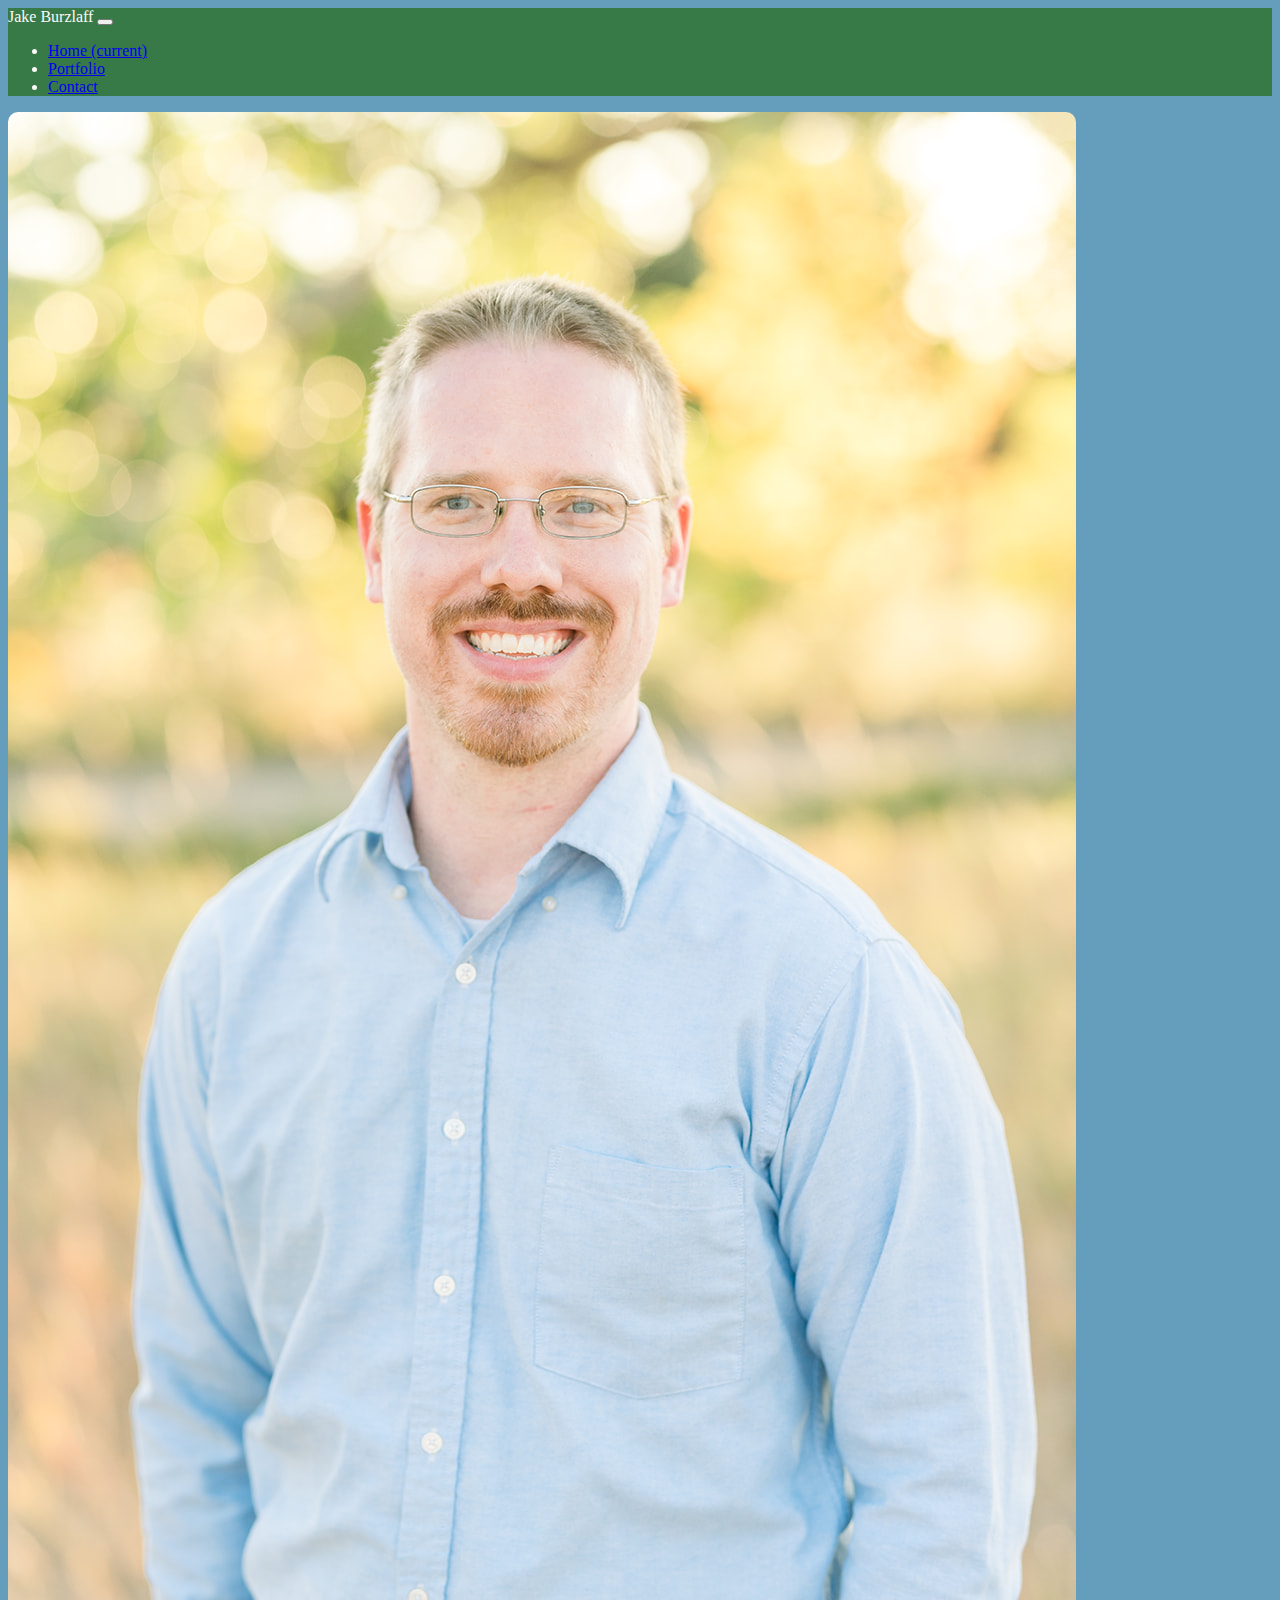
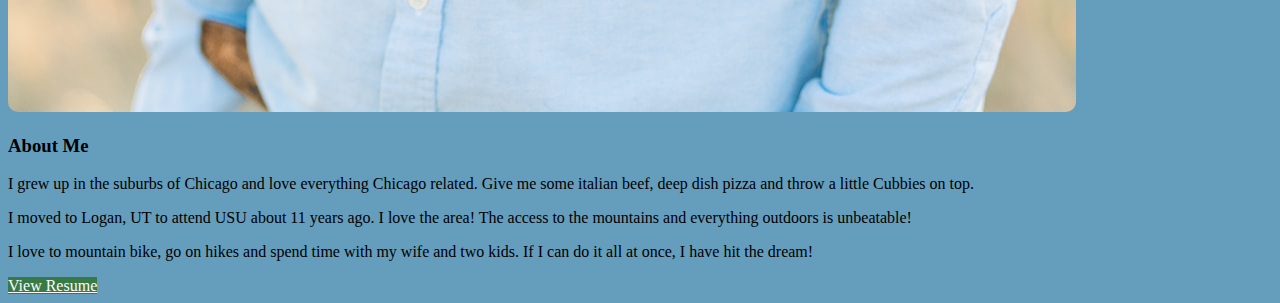
<file: index.html>
<!DOCTYPE html>
<html lang="en">

<head>
    <meta charset="UTF-8">
    <meta name="viewport" content="width=device-width, initial-scale=1, shrink-to-fit=no">
    <title>Jake Burzlaff</title>
    <!-- Bootstrap style sheet -->
    <link rel="stylesheet" href="https://stackpath.bootstrapcdn.com/bootstrap/4.5.0/css/bootstrap.min.css"
        integrity="sha384-9aIt2nRpC12Uk9gS9baDl411NQApFmC26EwAOH8WgZl5MYYxFfc+NcPb1dKGj7Sk" crossorigin="anonymous">
    <link rel="stylesheet" href="style.css">
</head>

<body class="body-color">
    <!-- NavBar -->
    <header>
        <nav class="navbar navbar-expand-sm navbar-dark btn-style">
            <a class="navbar-brand">Jake Burzlaff</a>
            <!-- collapsing navigation to dropdown list -->
            <button class="navbar-toggler" type="button" data-toggle="collapse" data-target="#navbarNav"
                aria-controls="navbarNav" aria-expanded="false" aria-label="Toggle navigation">
                <span class="navbar-toggler-icon"></span>
            </button>
            <!-- list of links -->
            <div class="collapse navbar-collapse " id="navbarNav">
                <ul class="navbar-nav">
                    <li class="nav-item">
                        <a class="nav-link active" href="./index.html">Home <span class="sr-only">(current)</span></a>
                    </li>
                    <li class="nav-item">
                        <a class="nav-link" href="./portfolio.html">Portfolio</a>
                    </li>
                    <li class="nav-item">
                        <a class="nav-link" href="./contact.html">Contact</a>
                    </li>
                </ul>
            </div>
        </nav>
    </header>


    <div class="container">
        <main>
            <div class="row mt-5">
                <div class="col-sm-4 d-sm-flex justify-content-center align-items-center">
                    <img src="./assets/headshot.jpg" class="img-flud img-thumbnail card-border" alt="placeholder image">
                </div>
                <div class="col-sm-8">
                    <div class="row text-light">
                        <h3>About Me</h3>
                    </div>
                    <div class="row d-flex justify-content-sm-center text-light">
                        <p>
                            I grew up in the suburbs of Chicago and love everything Chicago related. Give me some
                            italian
                            beef, deep dish pizza and throw a little Cubbies on top.
                        </p>
                        <p>
                            I moved to Logan, UT to attend USU
                            about 11 years ago. I love the area! The access to the mountains and everything outdoors is
                            unbeatable!
                        </p>
                        <p>
                            I love to mountain bike, go on hikes and spend time with my wife and two kids. If I can do
                            it
                            all at once, I have hit the dream!
                        </p>
                    </div>
                    <a href="./assets/Resume.pdf" class="btn btn-sm btn-style">View Resume</a>
                    <div>
                    </div>
                </div>
            </div>
        </main>
    </div>


    <!-- Bootstrap javascript -->
    <script src="https://code.jquery.com/jquery-3.5.1.slim.min.js"
        integrity="sha384-DfXdz2htPH0lsSSs5nCTpuj/zy4C+OGpamoFVy38MVBnE+IbbVYUew+OrCXaRkfj"
        crossorigin="anonymous"></script>
    <script src="https://cdn.jsdelivr.net/npm/popper.js@1.16.0/dist/umd/popper.min.js"
        integrity="sha384-Q6E9RHvbIyZFJoft+2mJbHaEWldlvI9IOYy5n3zV9zzTtmI3UksdQRVvoxMfooAo"
        crossorigin="anonymous"></script>
    <script src="https://stackpath.bootstrapcdn.com/bootstrap/4.5.0/js/bootstrap.min.js"
        integrity="sha384-OgVRvuATP1z7JjHLkuOU7Xw704+h835Lr+6QL9UvYjZE3Ipu6Tp75j7Bh/kR0JKI"
        crossorigin="anonymous"></script>

</body>

</html>
</file>
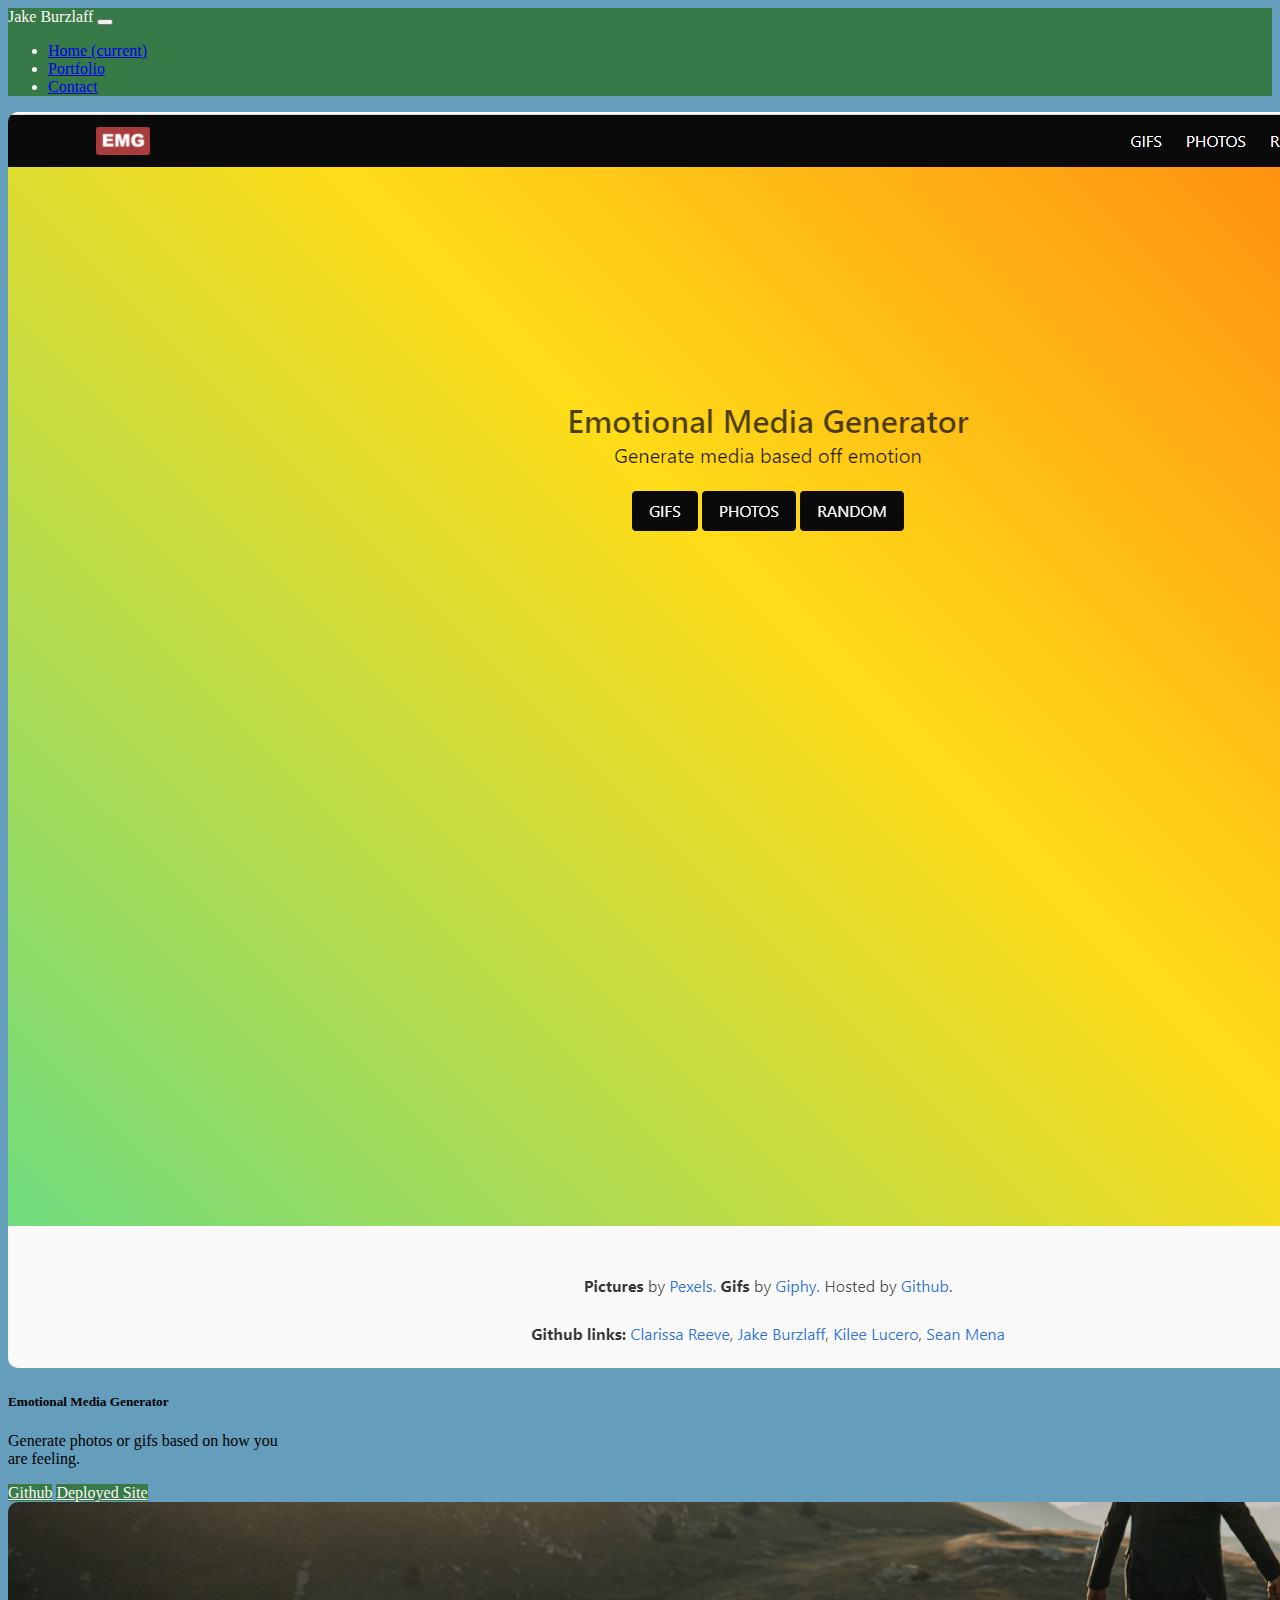
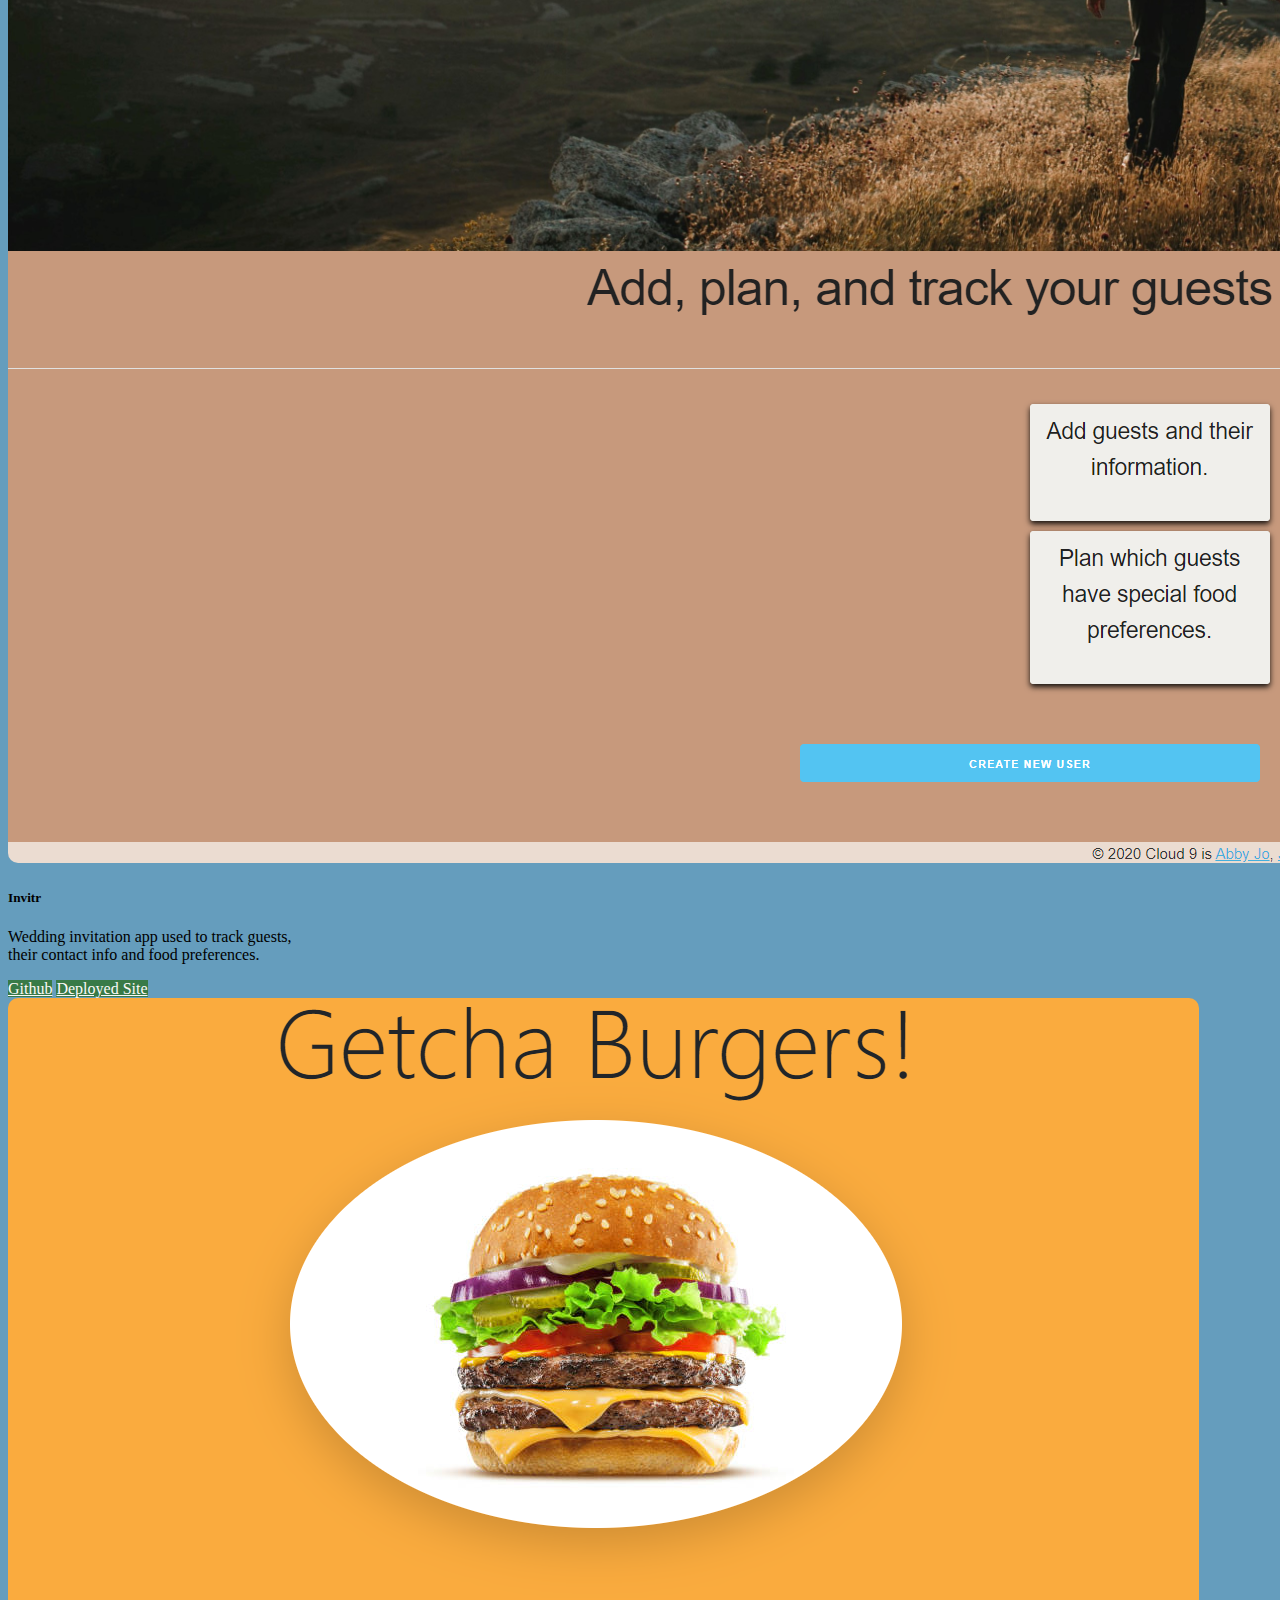
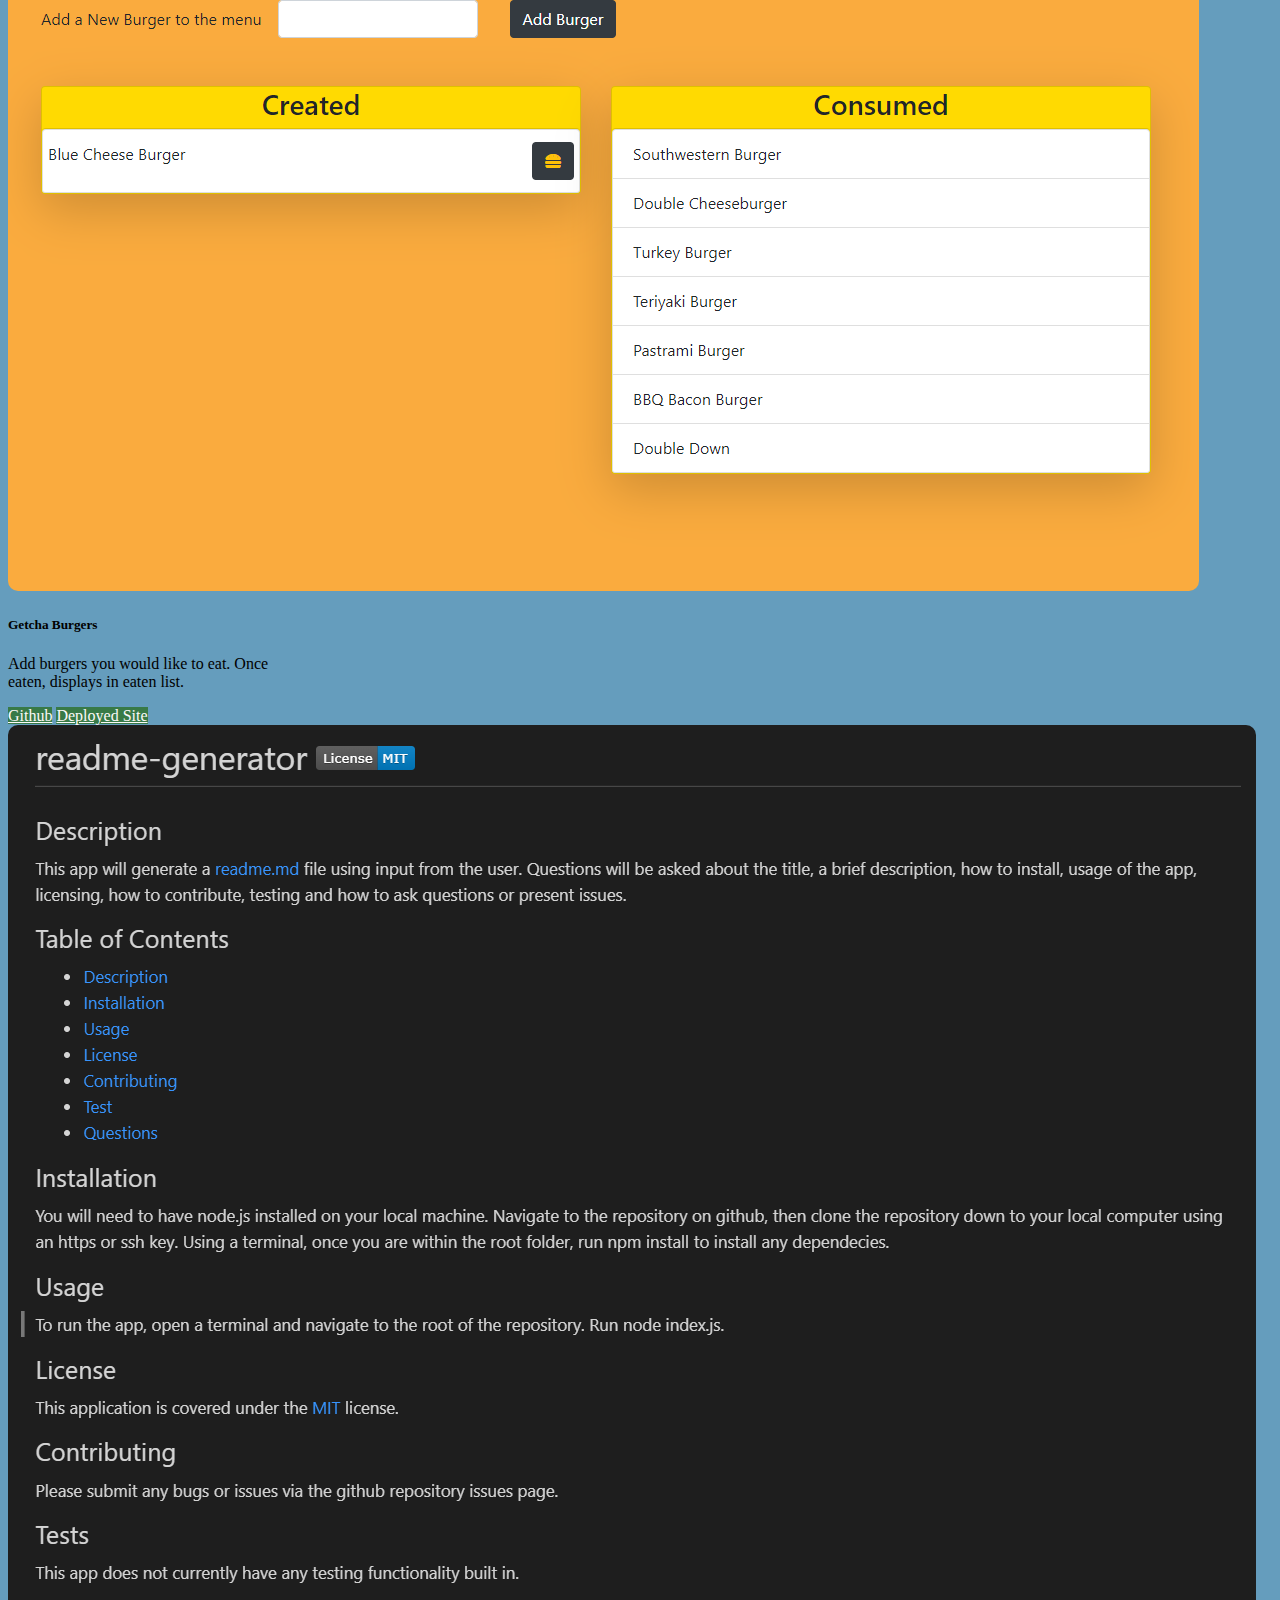
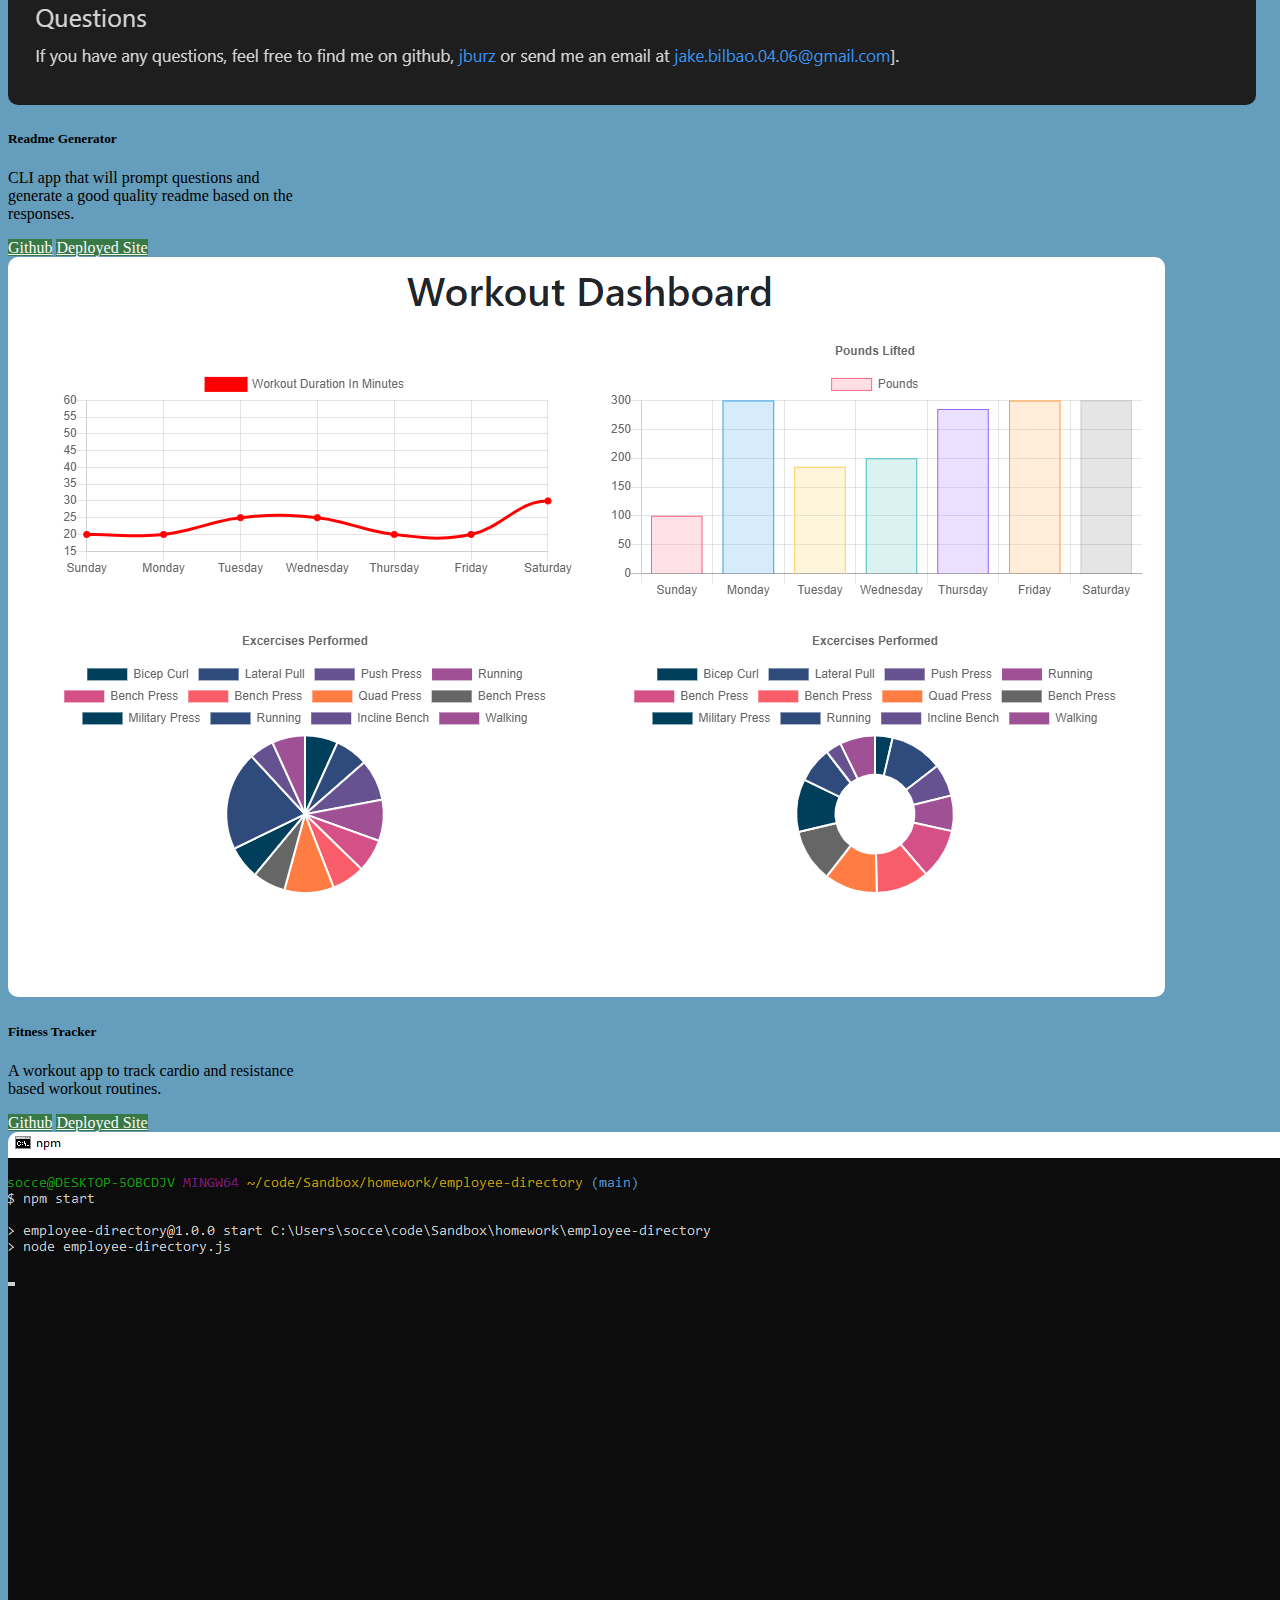
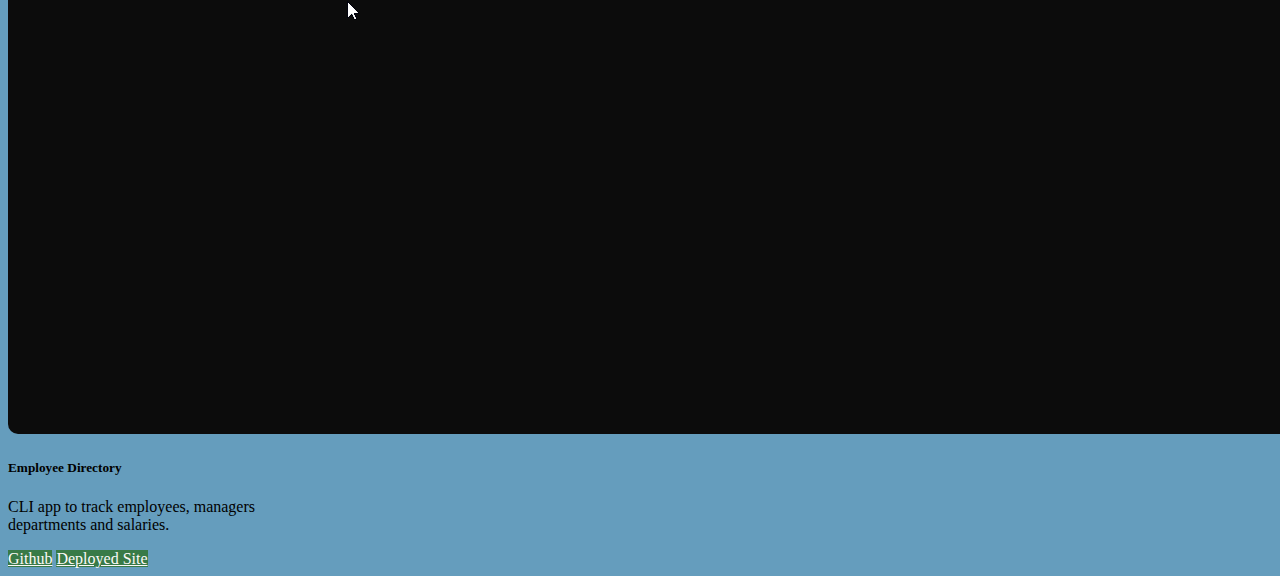
<file: portfolio.html>
<!DOCTYPE html>
<html lang="en">

<head>
    <meta charset="UTF-8">
    <meta name="viewport" content="width=device-width, initial-scale=1, shrink-to-fit=no">
    <title>Jake Burzlaff</title>
    <!-- Bootstrap style sheet -->
    <link rel="stylesheet" href="https://stackpath.bootstrapcdn.com/bootstrap/4.5.0/css/bootstrap.min.css"
        integrity="sha384-9aIt2nRpC12Uk9gS9baDl411NQApFmC26EwAOH8WgZl5MYYxFfc+NcPb1dKGj7Sk" crossorigin="anonymous">
    <link rel="stylesheet" href="style.css">
</head>

<body class="body-color">
    <!-- NavBar -->
    <header>
        <nav class="navbar navbar-expand-sm navbar-dark btn-style">
            <a class="navbar-brand">Jake Burzlaff</a>
            <!-- collapsing navigation to dropdown list -->
            <button class="navbar-toggler" type="button" data-toggle="collapse" data-target="#navbarNav"
                aria-controls="navbarNav" aria-expanded="false" aria-label="Toggle navigation">
                <span class="navbar-toggler-icon"></span>
            </button>
            <!-- list of links -->
            <div class="collapse navbar-collapse " id="navbarNav">
                <ul class="navbar-nav">
                    <li class="nav-item">
                        <a class="nav-link" href="./index.html">Home <span class="sr-only">(current)</span></a>
                    </li>
                    <li class="nav-item active">
                        <a class="nav-link" href="./portfolio.html">Portfolio</a>
                    </li>
                    <li class="nav-item">
                        <a class="nav-link" href="./contact.html">Contact</a>
                    </li>
                </ul>
            </div>
        </nav>
    </header>

    <div class="container">
        <main>


            <div class="row mt-5 mb-4">
                <div class="col-sm-4 d-sm-flex justify-content-center align-items-center">
                    <div class="card card-border" style="width: 18rem;">
                        <img src="./assets/EMG.png" class="img-fluid img-thumbnail img-border" alt="...">
                        <div class="card-body">
                            <h5 class="card-title">Emotional Media Generator</h5>
                            <p class="card-text">Generate photos or gifs based on how you are feeling.</p>
                            <a href="https://github.com/clarissareeve/Emotional_Media_Generator" target="_blank"
                                class="btn btn-sm btn-style">Github</a>
                            <a href="https://clarissareeve.github.io/Emotional_Media_Generator/" target="_blank"
                                class="btn btn-sm btn-style">Deployed
                                Site</a>
                        </div>
                    </div>
                </div>
                <div class="col-sm-4 d-sm-flex justify-content-center align-items-center">
                    <div class="card card-border" style="width: 18rem;">
                        <img src="./assets/Invitr.png" class="img-fluid img-thumbnail  img-border" alt="...">
                        <div class="card-body">
                            <h5 class="card-title">Invitr</h5>
                            <p class="card-text">Wedding invitation app used to track guests, their contact info and
                                food preferences.</p>
                            <a href="https://github.com/jburz/Invitr" target="_blank"
                                class="btn btn-sm btn-style">Github</a>
                            <a href="https://scary-cat-18885.herokuapp.com/" target="_blank"
                                class="btn btn-sm btn-style">Deployed Site</a>
                        </div>
                    </div>
                </div>
                <div class="col-sm-4 d-sm-flex justify-content-center align-items-center">
                    <div class="card card-border" style="width: 18rem;">
                        <img src="./assets/getchaBurgers.png" class="img-fluid img-thumbnail img-border" alt="...">
                        <div class="card-body">
                            <h5 class="card-title">Getcha Burgers</h5>
                            <p class="card-text">Add burgers you would like to eat. Once eaten, displays in eaten list.
                            </p>
                            <a href="https://github.com/jburz/burger-tracker" target="_blank"
                                class="btn btn-sm btn-style">Github</a>
                            <a href="https://nameless-reef-29910.herokuapp.com/" target="_blank"
                                class="btn btn-sm btn-style">Deployed Site</a>
                        </div>
                    </div>
                </div>
            </div>

            <div class=" row mb-4">
                <div class="col-sm-4 d-sm-flex justify-content-center align-items-center">
                    <div class="card card-border" style="width: 18rem;">
                        <img src="./assets/readmeSample.png" class="img-fluid img-thumbnail img-border" alt="...">
                        <div class="card-body">
                            <h5 class="card-title">Readme Generator</h5>
                            <p class="card-text">CLI app that will prompt questions and generate a good
                                quality readme
                                based on the responses.</p>
                            <a href="https://github.com/jburz/readme-generator" target="_blank"
                                class="btn btn-sm btn-style">Github</a>
                            <a href="" target="_blank" class="btn btn-sm btn-style">Deployed
                                Site</a>
                        </div>
                    </div>
                </div>
                <div class="col-sm-4 d-sm-flex justify-content-center align-items-center">
                    <div class="card card-border" style="width: 18rem;">
                        <img src="./assets/fitnessTracker.png" class="img-fluid img-thumbnail img-border" alt="...">
                        <div class="card-body">
                            <h5 class="card-title">Fitness Tracker</h5>
                            <p class="card-text">A workout app to track cardio and resistance based
                                workout routines.
                            </p>
                            <a href="https://github.com/jburz/track-my-workouts" target="_blank"
                                class="btn btn-sm btn-style">Github</a>
                            <a href="https://salty-headland-79788.herokuapp.com/" target="_blank"
                                class="btn btn-sm btn-style">Deployed Site</a>
                        </div>
                    </div>
                </div>
                <div class="col-sm-4 d-sm-flex justify-content-center align-items-center">
                    <div class="card card-border" style="width: 18rem;">
                        <img src="./assets/employeeDirectory.gif" class="img-fluid img-thumbnail img-border" alt="...">
                        <div class="card-body">
                            <h5 class="card-title">Employee Directory</h5>
                            <p class="card-text">CLI app to track employees, managers departments and
                                salaries.</p>
                            <a href="https://github.com/jburz/employee-directory" target="_blank"
                                class="btn btn-sm btn-style">Github</a>
                            <a href="" target="_blank" class="btn btn-sm btn-style">Deployed
                                Site</a>
                        </div>
                    </div>
                </div>
            </div>

        </main>
    </div>

    <!-- Bootstrap javascript -->
    <script src="https://code.jquery.com/jquery-3.5.1.slim.min.js"
        integrity="sha384-DfXdz2htPH0lsSSs5nCTpuj/zy4C+OGpamoFVy38MVBnE+IbbVYUew+OrCXaRkfj"
        crossorigin="anonymous"></script>
    <script src="https://cdn.jsdelivr.net/npm/popper.js@1.16.0/dist/umd/popper.min.js"
        integrity="sha384-Q6E9RHvbIyZFJoft+2mJbHaEWldlvI9IOYy5n3zV9zzTtmI3UksdQRVvoxMfooAo"
        crossorigin="anonymous"></script>
    <script src="https://stackpath.bootstrapcdn.com/bootstrap/4.5.0/js/bootstrap.min.js"
        integrity="sha384-OgVRvuATP1z7JjHLkuOU7Xw704+h835Lr+6QL9UvYjZE3Ipu6Tp75j7Bh/kR0JKI"
        crossorigin="anonymous"></script>

</body>

</html>
</file>
<file: style.css>
.body-color{
    background-color: #659DBD
}

.btn-style{
    background-color: #387a47;
    color: #fcf9f9
}

.card-border{
    border-width: medium;
    border-color: #387a47;
    border-radius: 10px;
}

.img-border{
    border-width: thin;
    border-color: #387a47;
    border-radius: 10px;
}
</file>
